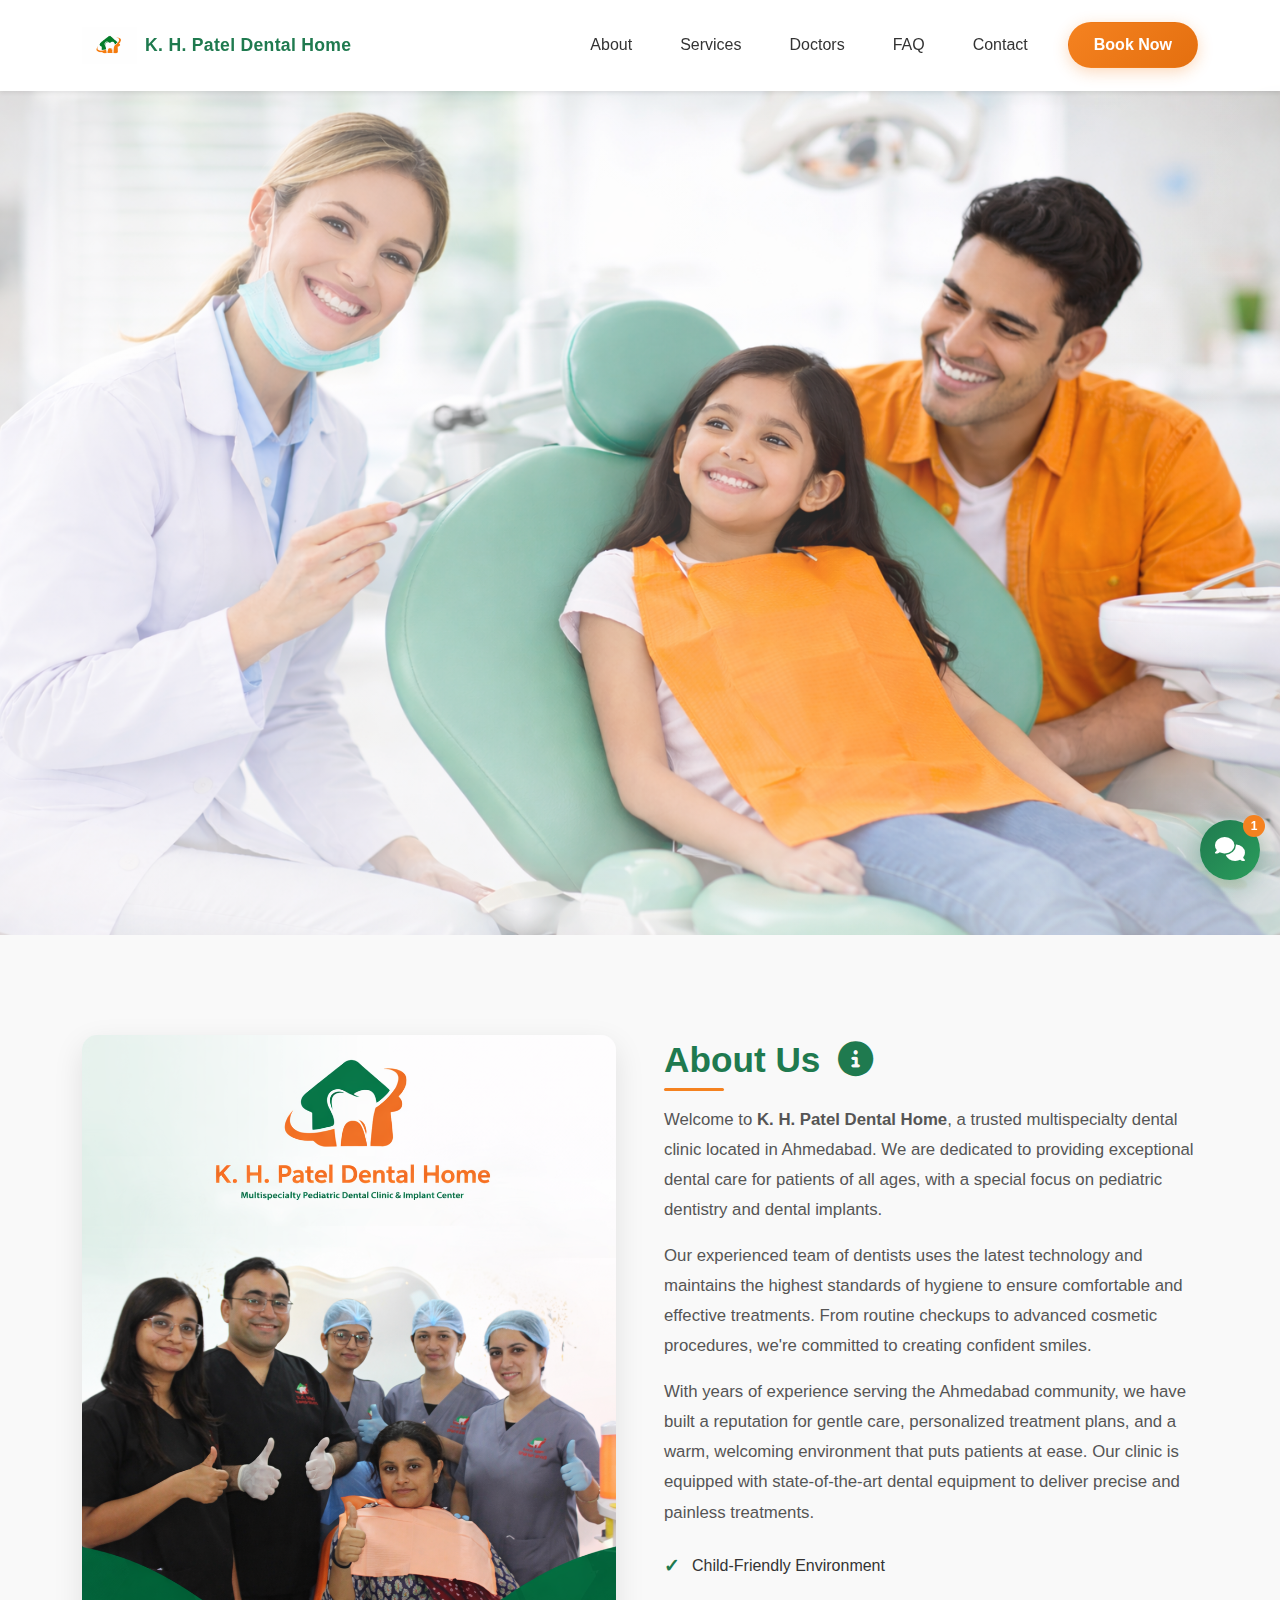
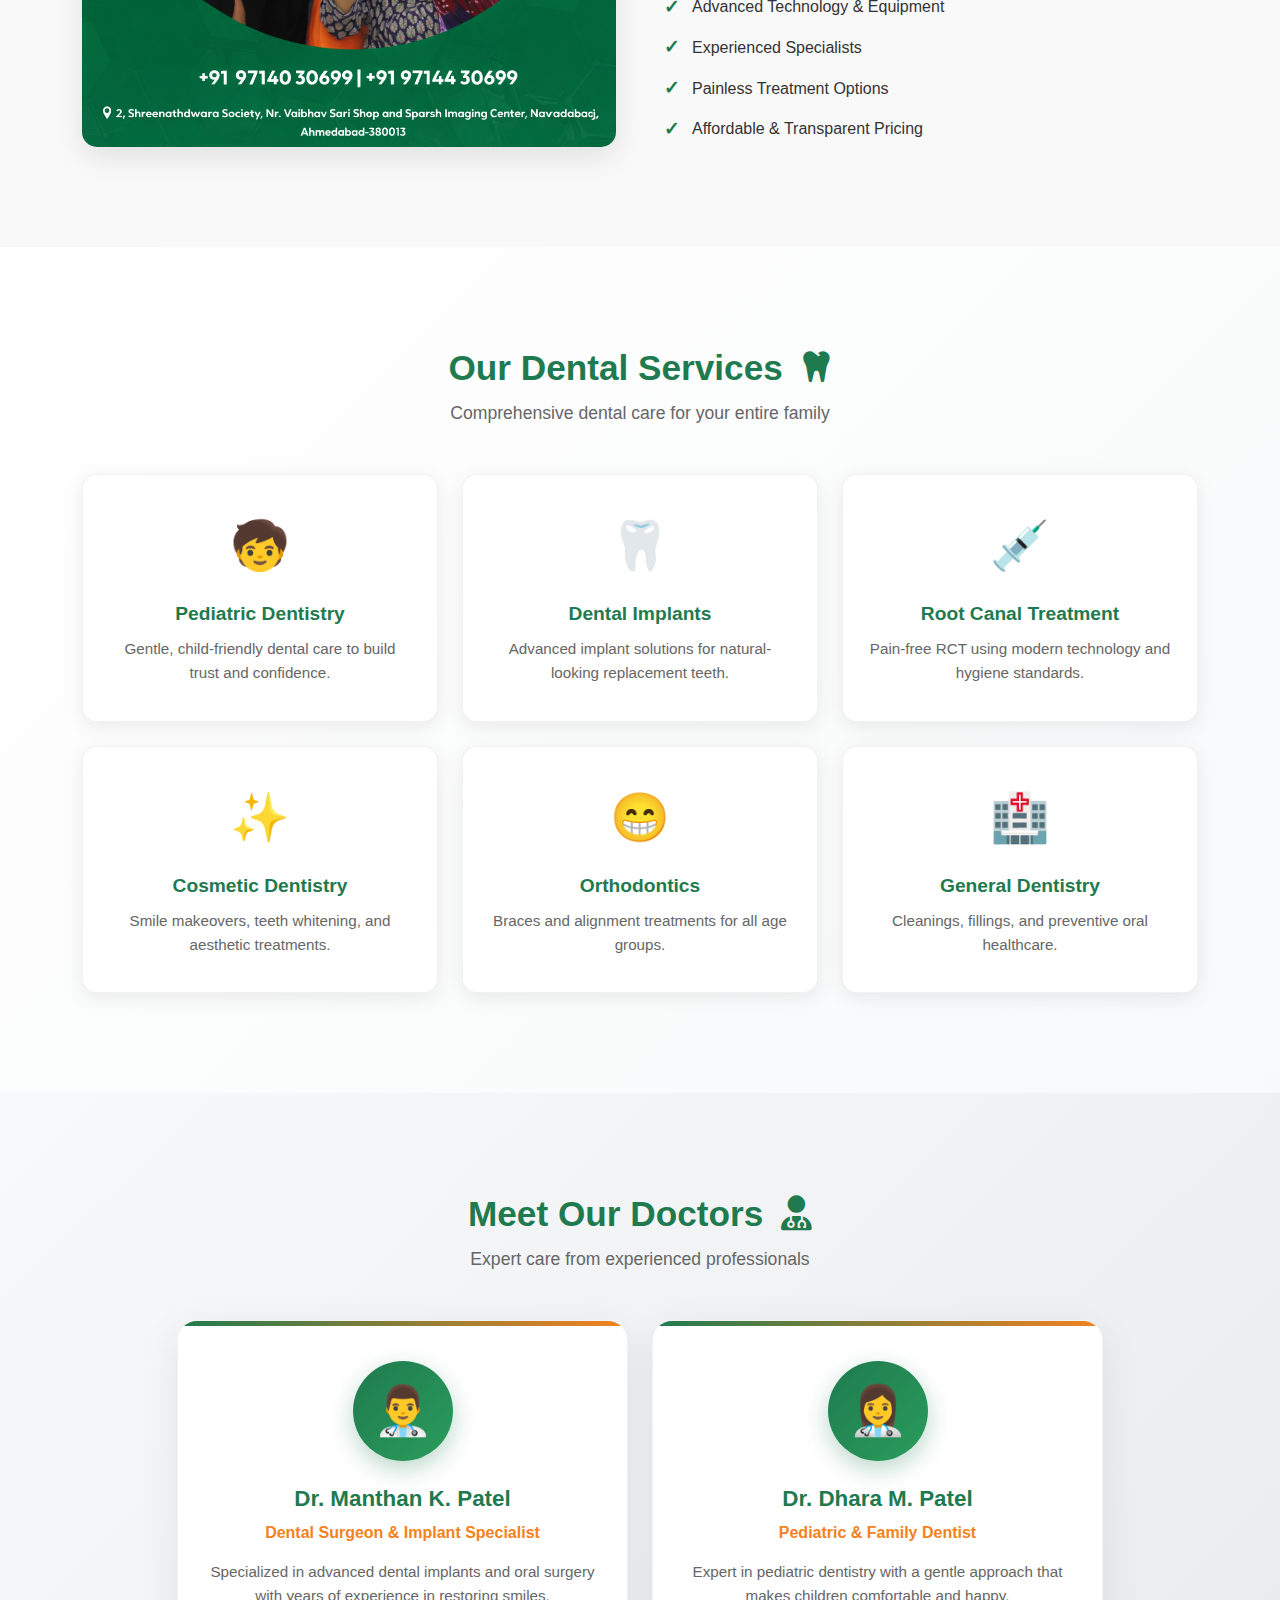
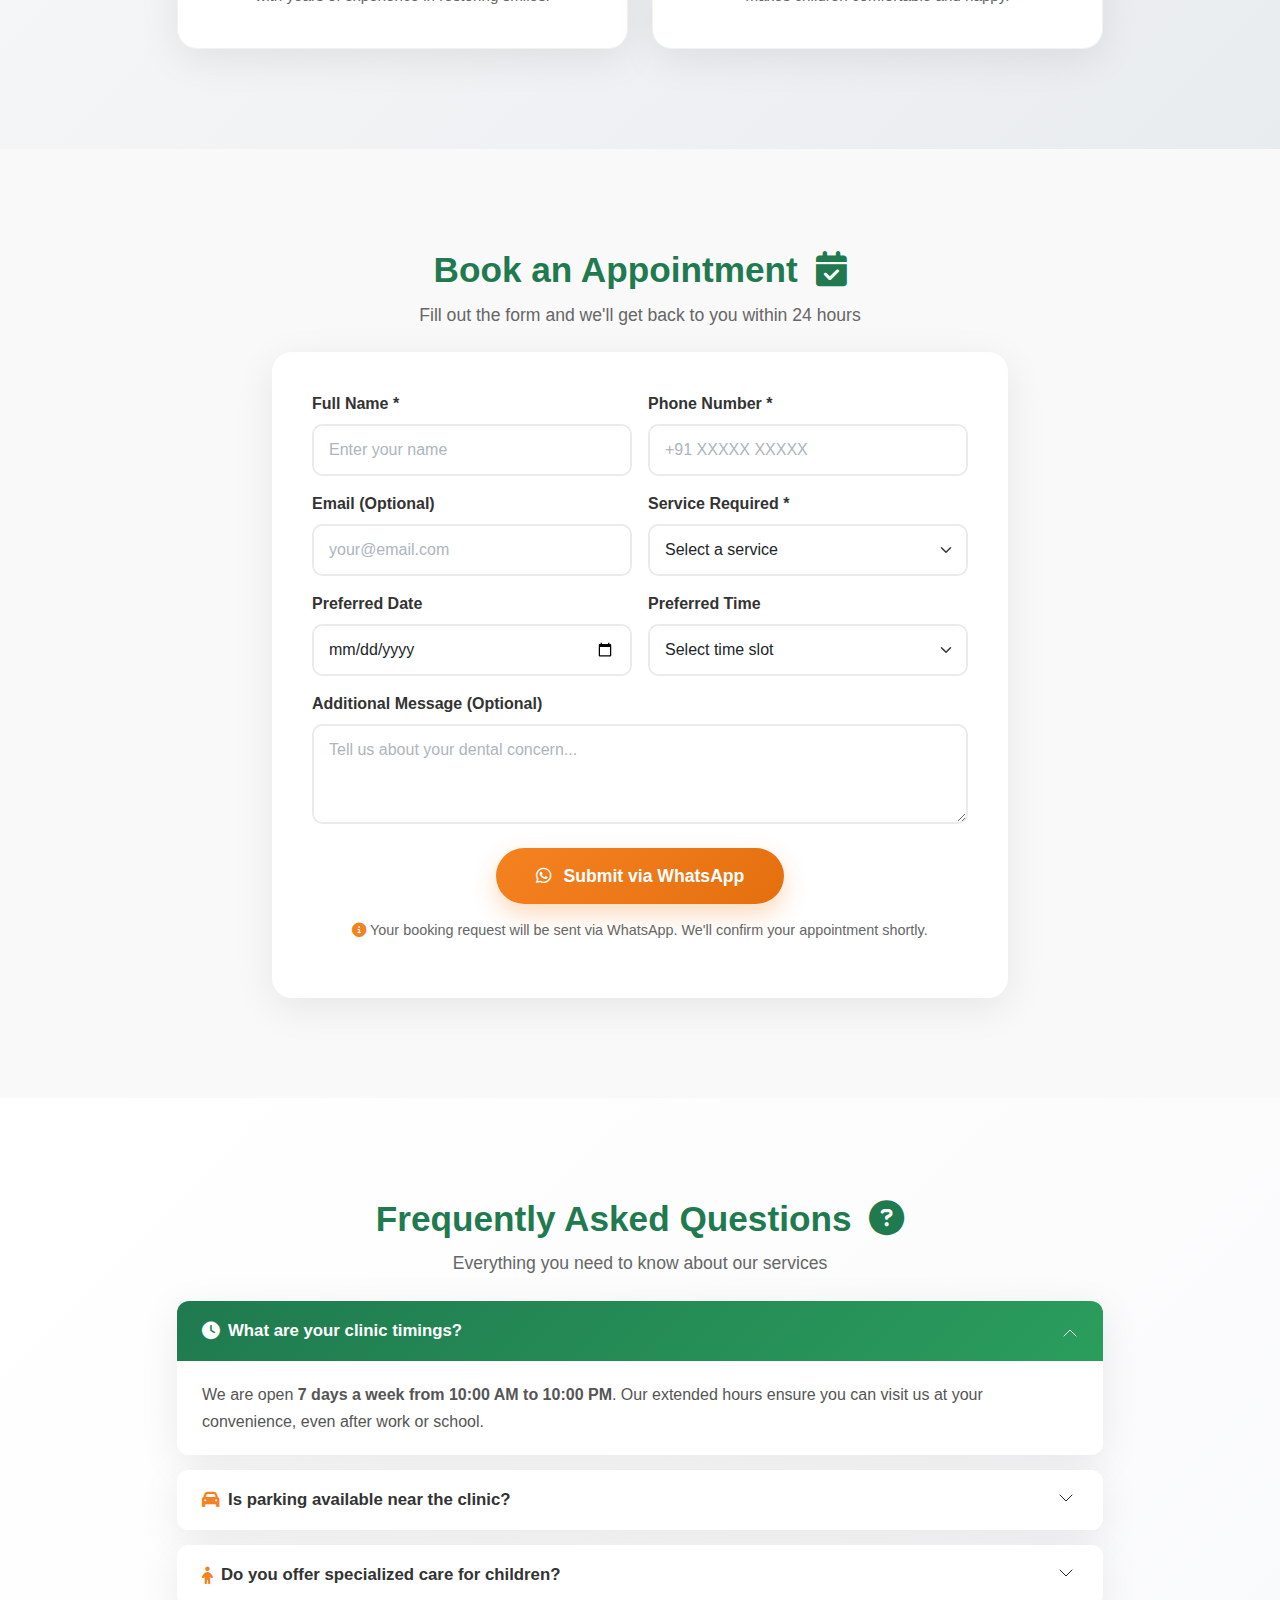
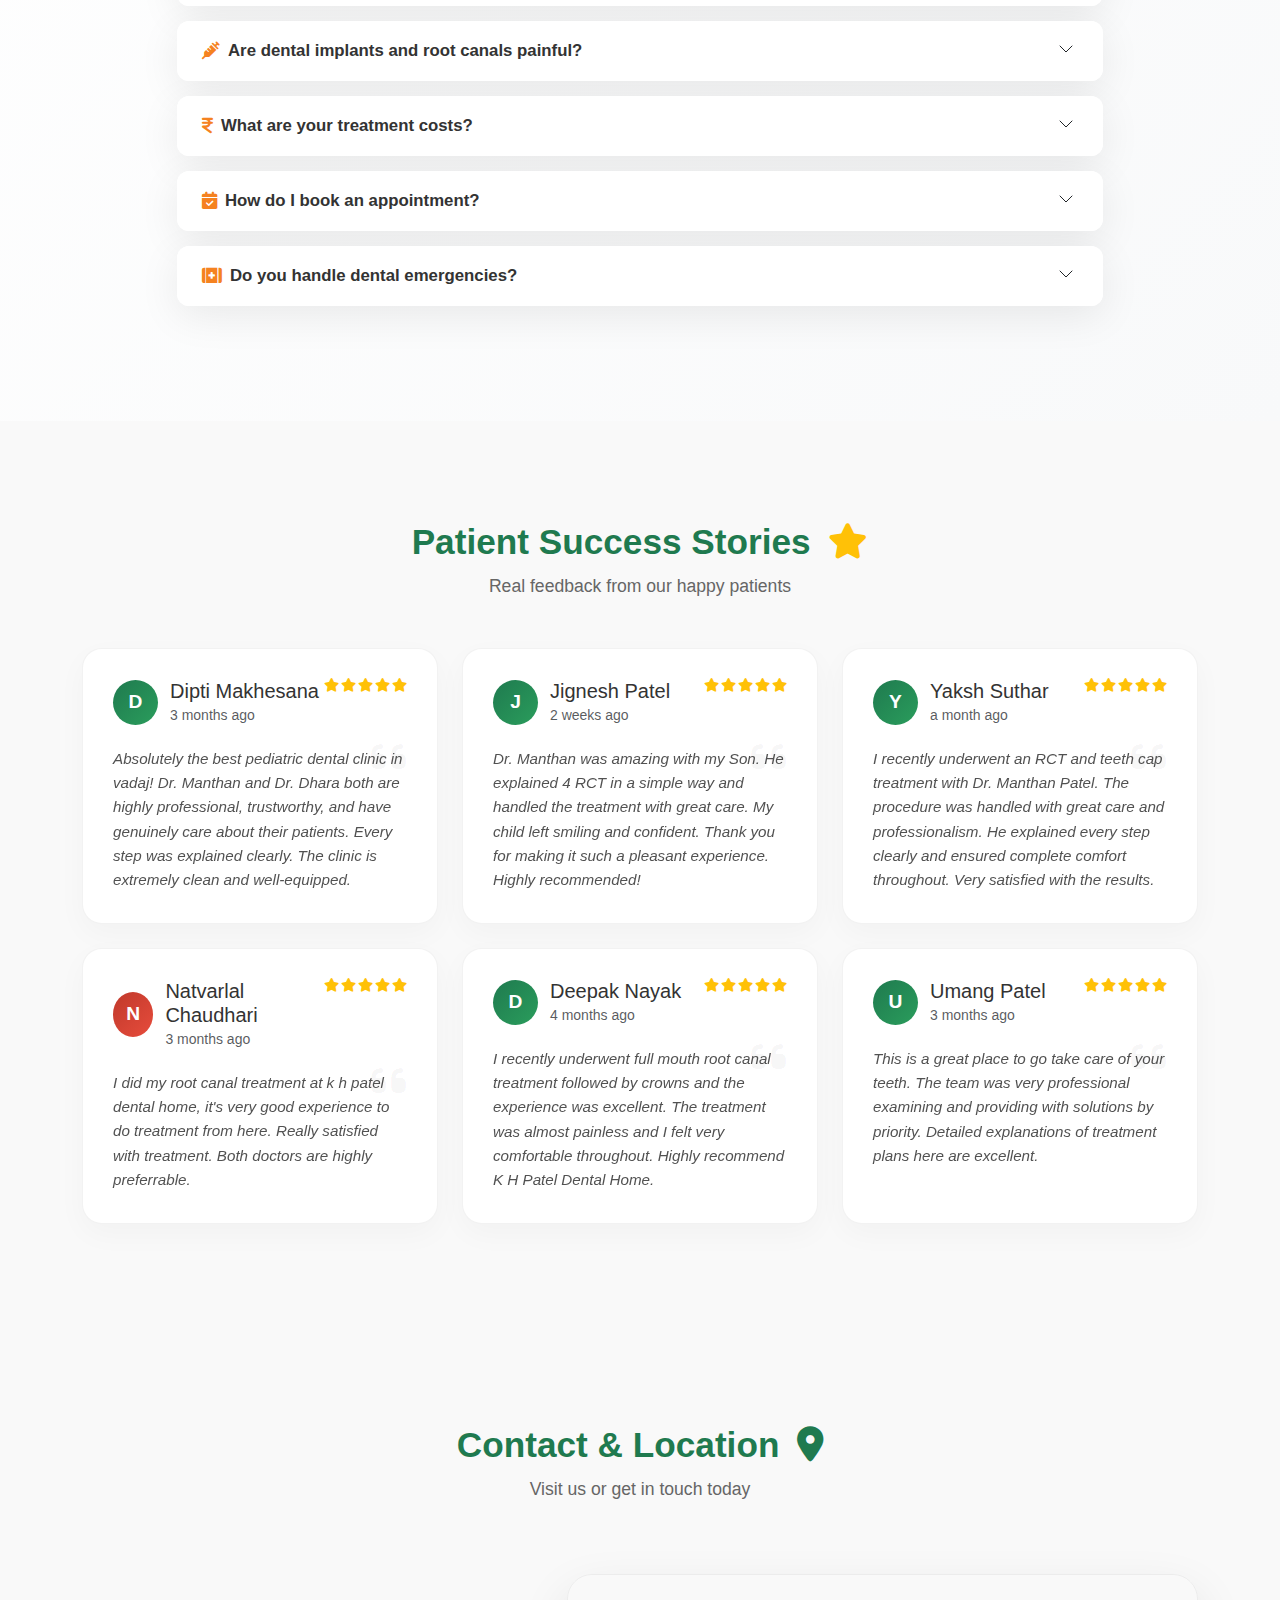
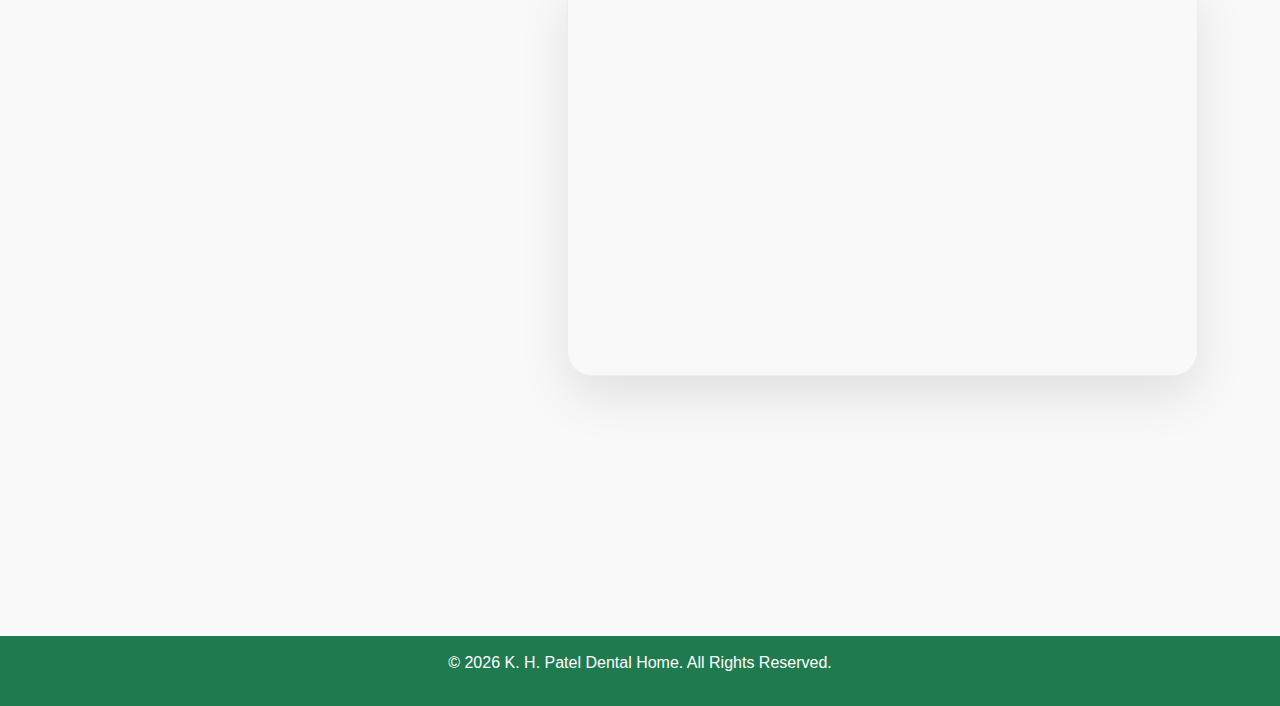
<file: KH Dental House/index.html>
<!DOCTYPE html>
<html lang="en">
<head>
  <meta charset="UTF-8">
  <title>K. H. Patel Dental Home | Multispecialty Dental Clinic</title>
  <meta name="viewport" content="width=device-width, initial-scale=1">

  <!-- Favicon -->
  <link rel="icon" type="image/png" href="images/logo.png">
  <link rel="apple-touch-icon" href="images/logo.png">

  <!-- Bootstrap CSS -->
  <link href="https://cdn.jsdelivr.net/npm/bootstrap@5.3.2/dist/css/bootstrap.min.css" rel="stylesheet">

  <!-- Font Awesome Icons -->
  <link rel="stylesheet" href="https://cdnjs.cloudflare.com/ajax/libs/font-awesome/6.5.1/css/all.min.css">

  <!-- Custom CSS -->
  <link rel="stylesheet" href="style.css">
</head>
<body>

<!-- Navbar -->
<nav class="navbar navbar-expand-lg navbar-light bg-white shadow-sm fixed-top">
  <div class="container">
    <a class="navbar-brand d-flex align-items-center" href="#">
      <img src="images/logo.png" alt="K H Patel Dental Home Logo" height="45" class="me-2">
      <span class="brand-text">K. H. Patel Dental Home</span>
    </a>
    <button class="navbar-toggler" type="button" data-bs-toggle="collapse" data-bs-target="#navMenu">
      <span class="navbar-toggler-icon"></span>
    </button>
    <div class="collapse navbar-collapse" id="navMenu">
      <ul class="navbar-nav ms-auto align-items-center">
        <li class="nav-item"><a class="nav-link" href="#about">About</a></li>
        <li class="nav-item"><a class="nav-link" href="#services">Services</a></li>
        <li class="nav-item"><a class="nav-link" href="#doctors">Doctors</a></li>
        <li class="nav-item"><a class="nav-link" href="#faq">FAQ</a></li>
        <li class="nav-item"><a class="nav-link" href="#contact">Contact</a></li>
        <li class="nav-item ms-lg-3">
          <a class="btn btn-book-now" href="#booking">Book Now</a>
        </li>
      </ul>
    </div>
  </div>
</nav>

<!-- Hero Section -->
<section class="hero-section">
  <div class="container">
    <div class="hero-content-wrapper">
      <div class="hero-glass-card animate-fade-in">
        <span class="experience-tag mb-3 animate-slide-up">
          <i class="fas fa-award me-2"></i> 10+ Years of Dental Excellence
        </span>
        <h1 class="mb-3 animate-slide-up" style="animation-delay: 0.1s;">Creating Confident Smiles</h1>
        <p class="lead mb-4 animate-slide-up" style="animation-delay: 0.2s;">
          Multispecialty Pediatric Dental Clinic & Implant Center in Ahmedabad
        </p>
        <div class="hero-buttons animate-slide-up" style="animation-delay: 0.3s;">
          <a href="#booking" class="btn btn-primary btn-lg me-3">
            <i class="fas fa-calendar-alt me-2"></i> Book Appointment
          </a>
          <a href="#services" class="btn btn-outline-light btn-lg">
            Explore Services
          </a>
        </div>
        
        <div class="trust-badges mt-5 animate-fade-in" style="animation-delay: 0.5s;">
          <div class="badge-item">
            <i class="fas fa-microscope"></i>
            <span>Modern Tech</span>
          </div>
          <div class="badge-item">
            <i class="fas fa-heartbeat"></i>
            <span>Expert Care</span>
          </div>
          <div class="badge-item">
            <i class="fas fa-shield-halved"></i>
            <span>Pain-Free</span>
          </div>
        </div>
      </div>
    </div>
  </div>
</section>

<!-- About Us Section -->
<section id="about" class="about-section section-padding">
  <div class="container">
    <div class="row align-items-center g-5">
      <div class="col-lg-6">
        <div class="about-image">
          <img src="images/about-us.png" alt="About K.H. Patel Dental Home" class="img-fluid">
        </div>
      </div>
      <div class="col-lg-6">
        <div class="about-content">
          <h2 class="section-title text-start mb-4">About Us <i class="fas fa-info-circle ms-2"></i></h2>
          <p class="about-text">
            Welcome to <strong>K. H. Patel Dental Home</strong>, a trusted multispecialty dental clinic located in Ahmedabad. 
            We are dedicated to providing exceptional dental care for patients of all ages, with a special focus on 
            pediatric dentistry and dental implants.
          </p>
          <p class="about-text">
            Our experienced team of dentists uses the latest technology and maintains the highest standards of 
            hygiene to ensure comfortable and effective treatments. From routine checkups to advanced cosmetic 
            procedures, we're committed to creating confident smiles.
          </p>
          <p class="about-text">
            With years of experience serving the Ahmedabad community, we have built a reputation for gentle care, 
            personalized treatment plans, and a warm, welcoming environment that puts patients at ease. Our 
            clinic is equipped with state-of-the-art dental equipment to deliver precise and painless treatments.
          </p>
          <div class="about-features mt-4">
            <div class="feature-item">
              <span class="feature-icon">✓</span>
              <span>Child-Friendly Environment</span>
            </div>
            <div class="feature-item">
              <span class="feature-icon">✓</span>
              <span>Advanced Technology & Equipment</span>
            </div>
            <div class="feature-item">
              <span class="feature-icon">✓</span>
              <span>Experienced Specialists</span>
            </div>
            <div class="feature-item">
              <span class="feature-icon">✓</span>
              <span>Painless Treatment Options</span>
            </div>
            <div class="feature-item">
              <span class="feature-icon">✓</span>
              <span>Affordable & Transparent Pricing</span>
            </div>
          </div>
        </div>
      </div>
    </div>
  </div>
</section>

<!-- Services -->
<section id="services" class="services-section section-padding">
  <div class="container">
    <h2 class="section-title">Our Dental Services <i class="fas fa-tooth ms-2"></i></h2>
    <p class="section-subtitle">Comprehensive dental care for your entire family</p>
    <div class="row g-4 mt-4">
      <div class="col-md-4">
        <div class="service-card">
          <div class="service-icon">🧒</div>
          <h5>Pediatric Dentistry</h5>
          <p>Gentle, child-friendly dental care to build trust and confidence.</p>
        </div>
      </div>
      <div class="col-md-4">
        <div class="service-card">
          <div class="service-icon">🦷</div>
          <h5>Dental Implants</h5>
          <p>Advanced implant solutions for natural-looking replacement teeth.</p>
        </div>
      </div>
      <div class="col-md-4">
        <div class="service-card">
          <div class="service-icon">💉</div>
          <h5>Root Canal Treatment</h5>
          <p>Pain-free RCT using modern technology and hygiene standards.</p>
        </div>
      </div>
      <div class="col-md-4">
        <div class="service-card">
          <div class="service-icon">✨</div>
          <h5>Cosmetic Dentistry</h5>
          <p>Smile makeovers, teeth whitening, and aesthetic treatments.</p>
        </div>
      </div>
      <div class="col-md-4">
        <div class="service-card">
          <div class="service-icon">😁</div>
          <h5>Orthodontics</h5>
          <p>Braces and alignment treatments for all age groups.</p>
        </div>
      </div>
      <div class="col-md-4">
        <div class="service-card">
          <div class="service-icon">🏥</div>
          <h5>General Dentistry</h5>
          <p>Cleanings, fillings, and preventive oral healthcare.</p>
        </div>
      </div>
    </div>
  </div>
</section>

<!-- Doctors -->
<section id="doctors" class="doctors-section section-padding">
  <div class="container">
    <h2 class="section-title">Meet Our Doctors <i class="fas fa-user-md ms-2"></i></h2>
    <p class="section-subtitle">Expert care from experienced professionals</p>
    <div class="row justify-content-center g-4 mt-4">
      <div class="col-lg-5 col-md-6">
        <div class="doctor-card">
          <div class="doctor-avatar">
            <span>👨‍⚕️</span>
          </div>
          <div class="doctor-info">
            <h4>Dr. Manthan K. Patel</h4>
            <p class="doctor-specialty">Dental Surgeon & Implant Specialist</p>
            <p class="doctor-description">Specialized in advanced dental implants and oral surgery with years of experience in restoring smiles.</p>
          </div>
        </div>
      </div>
      <div class="col-lg-5 col-md-6">
        <div class="doctor-card">
          <div class="doctor-avatar">
            <span>👩‍⚕️</span>
          </div>
          <div class="doctor-info">
            <h4>Dr. Dhara M. Patel</h4>
            <p class="doctor-specialty">Pediatric & Family Dentist</p>
            <p class="doctor-description">Expert in pediatric dentistry with a gentle approach that makes children comfortable and happy.</p>
          </div>
        </div>
      </div>
    </div>
  </div>
</section>

<!-- Booking Form Section -->
<section id="booking" class="booking-section section-padding">
  <div class="container">
    <h2 class="section-title">Book an Appointment <i class="fas fa-calendar-check ms-2"></i></h2>
    <p class="section-subtitle">Fill out the form and we'll get back to you within 24 hours</p>
    <div class="row justify-content-center mt-4">
      <div class="col-lg-8">
        <div class="booking-form-container">
          <form id="bookingForm" class="booking-form">
            <div class="row g-3">
              <div class="col-md-6">
                <label for="patientName" class="form-label">Full Name *</label>
                <input type="text" class="form-control" id="patientName" placeholder="Enter your name" required>
              </div>
              <div class="col-md-6">
                <label for="patientPhone" class="form-label">Phone Number *</label>
                <input type="tel" class="form-control" id="patientPhone" placeholder="+91 XXXXX XXXXX" required>
              </div>
              <div class="col-md-6">
                <label for="patientEmail" class="form-label">Email (Optional)</label>
                <input type="email" class="form-control" id="patientEmail" placeholder="your@email.com">
              </div>
              <div class="col-md-6">
                <label for="serviceType" class="form-label">Service Required *</label>
                <select class="form-select" id="serviceType" required>
                  <option value="" selected disabled>Select a service</option>
                  <option value="General Checkup">General Checkup</option>
                  <option value="Pediatric Dentistry">Pediatric Dentistry</option>
                  <option value="Dental Implants">Dental Implants</option>
                  <option value="Root Canal Treatment">Root Canal Treatment</option>
                  <option value="Cosmetic Dentistry">Cosmetic Dentistry</option>
                  <option value="Orthodontics/Braces">Orthodontics/Braces</option>
                  <option value="Teeth Cleaning">Teeth Cleaning</option>
                  <option value="Other">Other</option>
                </select>
              </div>
              <div class="col-md-6">
                <label for="preferredDate" class="form-label">Preferred Date</label>
                <input type="date" class="form-control" id="preferredDate">
              </div>
              <div class="col-md-6">
                <label for="preferredTime" class="form-label">Preferred Time</label>
                <select class="form-select" id="preferredTime">
                  <option value="" selected disabled>Select time slot</option>
                  <option value="10:00 AM - 12:00 PM">10:00 AM - 12:00 PM</option>
                  <option value="12:00 PM - 2:00 PM">12:00 PM - 2:00 PM</option>
                  <option value="2:00 PM - 4:00 PM">2:00 PM - 4:00 PM</option>
                  <option value="4:00 PM - 6:00 PM">4:00 PM - 6:00 PM</option>
                  <option value="6:00 PM - 8:00 PM">6:00 PM - 8:00 PM</option>
                  <option value="8:00 PM - 10:00 PM">8:00 PM - 10:00 PM</option>
                </select>
              </div>
              <div class="col-12">
                <label for="patientMessage" class="form-label">Additional Message (Optional)</label>
                <textarea class="form-control" id="patientMessage" rows="3" placeholder="Tell us about your dental concern..."></textarea>
              </div>
              <div class="col-12 text-center mt-4">
                <button type="submit" class="btn btn-primary btn-lg">
                  <i class="fab fa-whatsapp me-2"></i> Submit via WhatsApp
                </button>
                <p class="form-note mt-3">
                  <i class="fas fa-info-circle"></i> Your booking request will be sent via WhatsApp. We'll confirm your appointment shortly.
                </p>
              </div>
            </div>
          </form>
        </div>
      </div>
    </div>
  </div>
</section>

<!-- FAQ Section -->
<section id="faq" class="faq-section section-padding">
  <div class="container">
    <h2 class="section-title">Frequently Asked Questions <i class="fas fa-circle-question ms-2"></i></h2>
    <p class="section-subtitle">Everything you need to know about our services</p>
    <div class="row justify-content-center mt-4">
      <div class="col-lg-10">
        <div class="accordion" id="faqAccordion">
          
          <!-- FAQ 1 -->
          <div class="accordion-item">
            <h2 class="accordion-header">
              <button class="accordion-button" type="button" data-bs-toggle="collapse" data-bs-target="#faq1">
                <i class="fas fa-clock me-2"></i> What are your clinic timings?
              </button>
            </h2>
            <div id="faq1" class="accordion-collapse collapse show" data-bs-parent="#faqAccordion">
              <div class="accordion-body">
                We are open <strong>7 days a week from 10:00 AM to 10:00 PM</strong>. Our extended hours ensure you can visit us at your convenience, even after work or school.
              </div>
            </div>
          </div>

          <!-- FAQ 2 -->
          <div class="accordion-item">
            <h2 class="accordion-header">
              <button class="accordion-button collapsed" type="button" data-bs-toggle="collapse" data-bs-target="#faq2">
                <i class="fas fa-car me-2"></i> Is parking available near the clinic?
              </button>
            </h2>
            <div id="faq2" class="accordion-collapse collapse" data-bs-parent="#faqAccordion">
              <div class="accordion-body">
                Yes! There is convenient street parking available near our clinic in Shreenathdwara Society, Akhbarnagar. We are located beside Ronak Park Society, near Rambharose Hotel, making it easy to find and park.
              </div>
            </div>
          </div>

          <!-- FAQ 3 -->
          <div class="accordion-item">
            <h2 class="accordion-header">
              <button class="accordion-button collapsed" type="button" data-bs-toggle="collapse" data-bs-target="#faq3">
                <i class="fas fa-child me-2"></i> Do you offer specialized care for children?
              </button>
            </h2>
            <div id="faq3" class="accordion-collapse collapse" data-bs-parent="#faqAccordion">
              <div class="accordion-body">
                Absolutely! Dr. Dhara M. Patel specializes in <strong>pediatric dentistry</strong>. We have a child-friendly environment designed to make kids feel comfortable. Our gentle approach helps children build positive associations with dental visits.
              </div>
            </div>
          </div>

          <!-- FAQ 4 -->
          <div class="accordion-item">
            <h2 class="accordion-header">
              <button class="accordion-button collapsed" type="button" data-bs-toggle="collapse" data-bs-target="#faq4">
                <i class="fas fa-syringe me-2"></i> Are dental implants and root canals painful?
              </button>
            </h2>
            <div id="faq4" class="accordion-collapse collapse" data-bs-parent="#faqAccordion">
              <div class="accordion-body">
                We use <strong>modern anesthesia and pain-free techniques</strong> to ensure all procedures, including implants and root canals, are comfortable. Most patients report minimal to no discomfort during and after treatment. Dr. Manthan K. Patel is an expert in painless dental procedures.
              </div>
            </div>
          </div>

          <!-- FAQ 5 -->
          <div class="accordion-item">
            <h2 class="accordion-header">
              <button class="accordion-button collapsed" type="button" data-bs-toggle="collapse" data-bs-target="#faq5">
                <i class="fas fa-indian-rupee-sign me-2"></i> What are your treatment costs?
              </button>
            </h2>
            <div id="faq5" class="accordion-collapse collapse" data-bs-parent="#faqAccordion">
              <div class="accordion-body">
                We offer <strong>affordable and transparent pricing</strong>. Treatment costs vary based on the procedure and complexity. We provide detailed cost estimates before starting any treatment. Contact us on WhatsApp or call for specific pricing information.
              </div>
            </div>
          </div>

          <!-- FAQ 6 -->
          <div class="accordion-item">
            <h2 class="accordion-header">
              <button class="accordion-button collapsed" type="button" data-bs-toggle="collapse" data-bs-target="#faq6">
                <i class="fas fa-calendar-check me-2"></i> How do I book an appointment?
              </button>
            </h2>
            <div id="faq6" class="accordion-collapse collapse" data-bs-parent="#faqAccordion">
              <div class="accordion-body">
                You can book an appointment in multiple ways:
                <ul class="mt-2 mb-0">
                  <li><strong>Call:</strong> +91 97140 30699</li>
                  <li><strong>WhatsApp:</strong> Send us a message anytime</li>
                  <li><strong>Walk-in:</strong> Visit us during clinic hours</li>
                </ul>
              </div>
            </div>
          </div>

          <!-- FAQ 7 -->
          <div class="accordion-item">
            <h2 class="accordion-header">
              <button class="accordion-button collapsed" type="button" data-bs-toggle="collapse" data-bs-target="#faq7">
                <i class="fas fa-kit-medical me-2"></i> Do you handle dental emergencies?
              </button>
            </h2>
            <div id="faq7" class="accordion-collapse collapse" data-bs-parent="#faqAccordion">
              <div class="accordion-body">
                Yes, we accommodate <strong>dental emergencies</strong> during our clinic hours (10 AM - 10 PM). For after-hours emergencies, please send us a WhatsApp message and we will respond as soon as possible. We prioritize urgent cases like severe toothaches, broken teeth, or dental trauma.
              </div>
            </div>
          </div>

        </div>
      </div>
    </div>
  </div>
</section>

<!-- Patient Reviews -->
<section id="reviews" class="reviews-section section-padding bg-light">
  <div class="container">
    <div class="text-center mb-5">
      <h2 class="section-title">Patient Success Stories <i class="fas fa-star ms-2 text-warning"></i></h2>
      <p class="section-subtitle">Real feedback from our happy patients</p>
    </div>
    
    <div class="row g-4">
      <!-- Review 1 -->
      <div class="col-lg-4 col-md-6">
        <div class="review-card h-100">
          <div class="review-header">
            <div class="patient-info">
              <div class="patient-avatar">D</div>
              <div>
                <h5 class="mb-0">Dipti Makhesana</h5>
                <span class="text-muted small">3 months ago</span>
              </div>
            </div>
            <div class="star-rating">
              <i class="fas fa-star"></i><i class="fas fa-star"></i><i class="fas fa-star"></i><i class="fas fa-star"></i><i class="fas fa-star"></i>
            </div>
          </div>
          <div class="review-body">
            <i class="fas fa-quote-left quote-icon"></i>
            <p>Absolutely the best pediatric dental clinic in vadaj! Dr. Manthan and Dr. Dhara both are highly professional, trustworthy, and have genuinely care about their patients. Every step was explained clearly. The clinic is extremely clean and well-equipped.</p>
          </div>
        </div>
      </div>

      <!-- Review 2 -->
      <div class="col-lg-4 col-md-6">
        <div class="review-card h-100">
          <div class="review-header">
            <div class="patient-info">
              <div class="patient-avatar">J</div>
              <div>
                <h5 class="mb-0">Jignesh Patel</h5>
                <span class="text-muted small">2 weeks ago</span>
              </div>
            </div>
            <div class="star-rating">
              <i class="fas fa-star"></i><i class="fas fa-star"></i><i class="fas fa-star"></i><i class="fas fa-star"></i><i class="fas fa-star"></i>
            </div>
          </div>
          <div class="review-body">
            <i class="fas fa-quote-left quote-icon"></i>
            <p>Dr. Manthan was amazing with my Son. He explained 4 RCT in a simple way and handled the treatment with great care. My child left smiling and confident. Thank you for making it such a pleasant experience. Highly recommended!</p>
          </div>
        </div>
      </div>

      <!-- Review 3 -->
      <div class="col-lg-4 col-md-6">
        <div class="review-card h-100">
          <div class="review-header">
            <div class="patient-info">
              <div class="patient-avatar">Y</div>
              <div>
                <h5 class="mb-0">Yaksh Suthar</h5>
                <span class="text-muted small">a month ago</span>
              </div>
            </div>
            <div class="star-rating">
              <i class="fas fa-star"></i><i class="fas fa-star"></i><i class="fas fa-star"></i><i class="fas fa-star"></i><i class="fas fa-star"></i>
            </div>
          </div>
          <div class="review-body">
            <i class="fas fa-quote-left quote-icon"></i>
            <p>I recently underwent an RCT and teeth cap treatment with Dr. Manthan Patel. The procedure was handled with great care and professionalism. He explained every step clearly and ensured complete comfort throughout. Very satisfied with the results.</p>
          </div>
        </div>
      </div>

      <!-- Review 4 -->
      <div class="col-lg-4 col-md-6">
        <div class="review-card h-100">
          <div class="review-header">
            <div class="patient-info">
              <div class="patient-avatar" style="background: linear-gradient(135deg, #c0392b, #e74c3c);">N</div>
              <div>
                <h5 class="mb-0">Natvarlal Chaudhari</h5>
                <span class="text-muted small">3 months ago</span>
              </div>
            </div>
            <div class="star-rating">
              <i class="fas fa-star"></i><i class="fas fa-star"></i><i class="fas fa-star"></i><i class="fas fa-star"></i><i class="fas fa-star"></i>
            </div>
          </div>
          <div class="review-body">
            <i class="fas fa-quote-left quote-icon"></i>
            <p>I did my root canal treatment at k h patel dental home, it's very good experience to do treatment from here. Really satisfied with treatment. Both doctors are highly preferrable.</p>
          </div>
        </div>
      </div>

      <!-- Review 5 -->
      <div class="col-lg-4 col-md-6">
        <div class="review-card h-100">
          <div class="review-header">
            <div class="patient-info">
              <div class="patient-avatar">D</div>
              <div>
                <h5 class="mb-0">Deepak Nayak</h5>
                <span class="text-muted small">4 months ago</span>
              </div>
            </div>
            <div class="star-rating">
              <i class="fas fa-star"></i><i class="fas fa-star"></i><i class="fas fa-star"></i><i class="fas fa-star"></i><i class="fas fa-star"></i>
            </div>
          </div>
          <div class="review-body">
            <i class="fas fa-quote-left quote-icon"></i>
            <p>I recently underwent full mouth root canal treatment followed by crowns and the experience was excellent. The treatment was almost painless and I felt very comfortable throughout. Highly recommend K H Patel Dental Home.</p>
          </div>
        </div>
      </div>

      <!-- Review 6 -->
      <div class="col-lg-4 col-md-12">
        <div class="review-card h-100">
          <div class="review-header">
            <div class="patient-info">
              <div class="patient-avatar">U</div>
              <div>
                <h5 class="mb-0">Umang Patel</h5>
                <span class="text-muted small">3 months ago</span>
              </div>
            </div>
            <div class="star-rating">
              <i class="fas fa-star"></i><i class="fas fa-star"></i><i class="fas fa-star"></i><i class="fas fa-star"></i><i class="fas fa-star"></i>
            </div>
          </div>
          <div class="review-body">
            <i class="fas fa-quote-left quote-icon"></i>
            <p>This is a great place to go take care of your teeth. The team was very professional examining and providing with solutions by priority. Detailed explanations of treatment plans here are excellent.</p>
          </div>
        </div>
      </div>

    </div>
  </div>
</section>

<!-- Contact -->
<section id="contact" class="contact-section section-padding">
  <div class="container">
    <h2 class="section-title">Contact & Location <i class="fas fa-location-dot ms-2"></i></h2>
    <p class="section-subtitle">Visit us or get in touch today</p>
    <div class="row g-5 mt-4">
      <div class="col-lg-5">
        <div class="contact-card-aesthetic h-100 d-flex flex-column justify-content-between animate-fade-in">
          <div>
            <div class="contact-item-new mb-4">
              <div class="contact-icon-wrapper">
                <i class="fas fa-map-location-dot"></i>
              </div>
              <div class="contact-text">
                <h5>Our Location</h5>
                <p>2, Shreenathdwara Society, Akhbarnagar, Nava Vadaj, Ahmedabad – 380013<br>
                <span class="text-muted small">Beside Ronak Park Society, Near Rambharose Hotel</span></p>
              </div>
            </div>
            <div class="contact-item-new mb-4">
              <div class="contact-icon-wrapper">
                <i class="fas fa-clock"></i>
              </div>
              <div class="contact-text">
                <h5>Working Hours</h5>
                <p>10:00 AM – 10:00 PM<br>
                <span class="badge bg-success-soft text-success">Open All 7 Days</span></p>
              </div>
            </div>
            <div class="contact-item-new mb-4">
              <div class="contact-icon-wrapper">
                <i class="fas fa-phone-volume"></i>
              </div>
              <div class="contact-text">
                <h5>Get In Touch</h5>
                <p><a href="tel:+919714030699" class="phone-link">+91 97140 30699</a></p>
              </div>
            </div>
          </div>
          
          <div class="contact-actions mt-4">
            <div class="d-flex flex-wrap align-items-center gap-3">
              <a href="tel:+919714030699" class="btn btn-call-aesthetic">
                <i class="fas fa-phone"></i> Call Now
              </a>
              <a href="https://wa.me/919714030699?text=Hello!%20I%20would%20like%20to%20book%20an%20appointment!" target="_blank" class="btn btn-whatsapp-aesthetic">
                <i class="fab fa-whatsapp"></i> WhatsApp
              </a>
              <div class="social-links-inline d-flex gap-2 ms-lg-2">
                <a href="https://www.facebook.com/profile.php?id=61551776161032" target="_blank" class="social-circle fb" title="Facebook"><i class="fab fa-facebook-f"></i></a>
                <a href="https://www.instagram.com/kh_patel_dental_home/" target="_blank" class="social-circle ig" title="Instagram"><i class="fab fa-instagram"></i></a>
              </div>
            </div>
          </div>
        </div>
      </div>
      <div class="col-lg-7">
        <div class="map-container">
          <iframe 
            src="https://www.google.com/maps/embed?pb=!1m18!1m12!1m3!1d3321.931751239655!2d72.56137217477153!3d23.065810714714214!2m3!1f0!2f0!3f0!3m2!1i1024!2i768!4f13.1!3m3!1m2!1s0x395e837ec1f73bb5%3A0x2a6aa1bc77903f42!2sK%20H%20Patel%20Dental%20Home!5e1!3m2!1sen!2sin!4v1767613573810!5m2!1sen!2sin" 
            width="100%" 
            height="400" 
            style="border:0; border-radius: 15px;" 
            allowfullscreen="" 
            loading="lazy" 
            referrerpolicy="no-referrer-when-downgrade">
          </iframe>
        </div>
      </div>
    </div>
  </div>
</section>

<!-- Footer -->
<footer class="footer">
  <div class="container text-center">
    <p>© 2026 K. H. Patel Dental Home. All Rights Reserved.</p>
  </div>
</footer>

<!-- AI Chatbot Widget -->
<div id="chatbot-container">
  <!-- Chat Toggle Button -->
  <button id="chatbot-toggle" class="chatbot-toggle" aria-label="Open chat">
    <i class="fas fa-comments"></i>
    <span class="chat-notification">1</span>
  </button>

  <!-- Chat Window -->
  <div id="chatbot-window" class="chatbot-window">
    <div class="chatbot-header">
      <div class="chatbot-header-info">
        <div class="chatbot-avatar">🦷</div>
        <div>
          <h5>Dental Assistant</h5>
          <span class="chatbot-status">Online</span>
        </div>
      </div>
      <button id="chatbot-close" class="chatbot-close" aria-label="Close chat">
        <i class="fas fa-times"></i>
      </button>
    </div>
    <div id="chatbot-messages" class="chatbot-messages">
      <div class="chat-message bot-message">
        <div class="message-content">
          <p>👋 Hello! I'm the K.H. Patel Dental Home virtual assistant. How can I help you today?</p>
          <p class="quick-questions">You can ask about:</p>
          <ul>
            <li>🕐 Clinic timings</li>
            <li>🦷 Our services</li>
            <li>👨‍⚕️ Our doctors</li>
            <li>📍 Location & directions</li>
            <li>📅 Booking appointments</li>
          </ul>
        </div>
      </div>
    </div>
    <div class="chatbot-input-container">
      <button id="chatbot-clear" class="chatbot-clear" title="Clear Chat">
        <i class="fas fa-trash-alt"></i>
      </button>
      <input type="text" id="chatbot-input" placeholder="Type your message..." autocomplete="off">
      <button id="chatbot-send" aria-label="Send message">
        <i class="fas fa-paper-plane"></i>
      </button>
    </div>
  </div>
</div>

<!-- Emergency Contact Modal -->
<div class="modal fade" id="emergencyModal" tabindex="-1" aria-labelledby="emergencyModalLabel" aria-hidden="true">
  <div class="modal-dialog modal-dialog-centered">
    <div class="modal-content border-0 overflow-hidden">
      <div class="emergency-modal-header text-center py-4 position-relative">
        <button type="button" class="btn-close btn-close-white position-absolute top-0 end-0 m-3" data-bs-dismiss="modal" aria-label="Close"></button>
        <div class="emergency-icon mb-2">🚨</div>
        <h3 class="modal-title h4 fw-bold text-white" id="emergencyModalLabel">Emergency Dental Care</h3>
      </div>
      <div class="modal-body text-center p-4">
        <p class="mb-4">Facing a dental emergency? We're here to help you immediate care and pain relief.</p>
        
        <div class="emergency-info-box mb-4">
          <h5><i class="fas fa-clock text-danger me-2"></i> Clinic Hours</h5>
          <p class="mb-0">10:00 AM – 10:00 PM (All Days)</p>
        </div>

        <div class="d-grid gap-3">
          <a href="tel:+919714030699" class="btn btn-emergency-call btn-lg">
            <i class="fas fa-phone-alt me-2"></i> Call Now: +91 97140 30699
          </a>
          <a href="https://wa.me/919714030699?text=EMERGENCY:%20I%20have%20a%20dental%20emergency%20and%20need%20immediate%20assistance." target="_blank" class="btn btn-emergency-whatsapp btn-lg">
            <i class="fab fa-whatsapp me-2"></i> WhatsApp Emergency
          </a>
          <a href="https://maps.app.goo.gl/GLZQRTufSS5jvL4A7" target="_blank" class="btn btn-outline-danger">
            <i class="fas fa-location-arrow me-2"></i> Get Directions to Clinic
          </a>
        </div>
      </div>
      <div class="modal-footer border-0 justify-content-center pb-4">
        <button type="button" class="btn btn-link text-muted text-decoration-none" data-bs-dismiss="modal">Close</button>
      </div>
    </div>
  </div>
</div>

<!-- Bootstrap JS -->
<script src="https://cdn.jsdelivr.net/npm/bootstrap@5.3.2/dist/js/bootstrap.bundle.min.js"></script>

<!-- Custom JS -->
<script src="script.js"></script>
</body>
</html>
</file>
<file: KH Dental House/style.css>
html {
    scroll-behavior: smooth;
}

:root {
    --primary-color: #f58220;
    /* Orange */
    --secondary-color: #1f7a4f;
    /* Green */
    --light-bg: #f9f9f9;
    --white: #ffffff;
    --text-dark: #333333;
    --text-muted: #666666;
    --transition: all 0.3s ease;
    --shadow-soft: 0 10px 40px rgba(0, 0, 0, 0.08);
}

body {
    font-family: "Segoe UI", sans-serif;
    padding-top: 80px;
    color: var(--text-dark);
}

* {
    outline: none !important;
}

/* Navbar Styling */
.navbar {
    backdrop-filter: blur(10px);
    background-color: rgba(255, 255, 255, 0.98) !important;
    box-shadow: 0 2px 20px rgba(0, 0, 0, 0.08);
    transition: var(--transition);
    padding: 0.8rem 0;
}

.navbar-brand {
    font-size: 1.1rem;
    transition: var(--transition);
}

.navbar-brand img {
    height: 55px;
    width: auto;
    object-fit: contain;
    max-width: 55px;
}

.navbar-brand:hover {
    opacity: 0.9;
}

.brand-text {
    font-weight: 700;
    color: var(--secondary-color);
    letter-spacing: 0.3px;
}

.nav-link {
    font-weight: 500;
    color: var(--text-dark) !important;
    margin: 0 0.5rem;
    padding: 0.5rem 1rem !important;
    border-radius: 8px;
    transition: var(--transition);
    position: relative;
}

.nav-link:hover {
    color: var(--primary-color) !important;
    background-color: rgba(245, 130, 32, 0.1);
}

.nav-link::after {
    content: '';
    position: absolute;
    bottom: 0;
    left: 50%;
    width: 0;
    height: 2px;
    background: var(--primary-color);
    transition: all 0.3s ease;
    transform: translateX(-50%);
}

.nav-link:hover::after {
    width: 70%;
}

.navbar-toggler {
    border: none;
    padding: 0.5rem;
}

.navbar-toggler:focus {
    box-shadow: 0 0 0 0.2rem rgba(245, 130, 32, 0.25);
}

/* Book Now Button in Navbar */
.btn-book-now {
    background: linear-gradient(135deg, var(--primary-color), #e46f0f);
    color: white !important;
    padding: 10px 25px;
    border-radius: 50px;
    font-weight: 600;
    text-decoration: none;
    transition: all 0.3s ease;
    box-shadow: 0 4px 15px rgba(245, 130, 32, 0.3);
}

.btn-book-now:hover {
    background: linear-gradient(135deg, #e46f0f, var(--primary-color));
    box-shadow: 0 6px 20px rgba(245, 130, 32, 0.4);
    color: white !important;
}

.hero-section {
    height: 95vh;
    background-image: url("images/hero.png");
    background-position: center top;
    background-size: cover;
    background-repeat: no-repeat;
    display: flex;
    align-items: center;
    position: relative;
    overflow: hidden;
}

/* Subdued side-fade overlay to show more image */
.hero-section::before {
    content: '';
    position: absolute;
    top: 0;
    left: 0;
    width: 100%;
    height: 100%;
    background: linear-gradient(to right, rgba(255, 255, 255, 0.4) 0%, rgba(255, 255, 255, 0) 100%);
    z-index: 1;
}

.hero-content-wrapper {
    position: relative;
    z-index: 2;
    width: 100%;
}

.hero-glass-card {
    background: rgba(255, 255, 255, 0.4);
    backdrop-filter: blur(10px);
    -webkit-backdrop-filter: blur(10px);
    border: 1px solid rgba(255, 255, 255, 0.3);
    border-radius: 30px;
    padding: 50px;
    max-width: 680px;
    box-shadow: 0 15px 35px rgba(0, 0, 0, 0.05);
}

.experience-tag {
    display: inline-block;
    background: rgba(245, 130, 32, 0.1);
    color: var(--primary-color);
    padding: 8px 18px;
    border-radius: 50px;
    font-size: 0.9rem;
    font-weight: 700;
    text-transform: uppercase;
    letter-spacing: 1px;
}

.hero-section h1 {
    color: var(--secondary-color);
    font-weight: 800;
    font-size: 3.8rem;
    line-height: 1.1;
    margin-bottom: 20px;
}

.hero-section .lead {
    font-size: 1.3rem;
    color: #444;
    font-weight: 400;
    line-height: 1.6;
    margin-bottom: 35px;
}

.trust-badges {
    display: flex;
    gap: 30px;
    border-top: 1px solid rgba(0, 0, 0, 0.05);
    padding-top: 30px;
}

.badge-item {
    display: flex;
    flex-direction: column;
    align-items: flex-start;
    gap: 8px;
}

.badge-item i {
    font-size: 1.5rem;
    color: var(--secondary-color);
}

.badge-item span {
    font-size: 0.85rem;
    font-weight: 600;
    color: #666;
    text-transform: uppercase;
    letter-spacing: 0.5px;
}

/* Animations */
.animate-fade-in {
    opacity: 0;
    animation: fadeIn 1s forwards;
}

.animate-slide-up {
    opacity: 0;
    transform: translateY(30px);
    animation: slideUp 0.8s forwards;
}

@keyframes fadeIn {
    to {
        opacity: 1;
    }
}

@keyframes slideUp {
    to {
        opacity: 1;
        transform: translateY(0);
    }
}

.btn-primary {
    background: linear-gradient(135deg, var(--primary-color), #e46f0f);
    border: none;
    padding: 1rem 2.5rem;
    font-weight: 700;
    border-radius: 50px;
    box-shadow: 0 10px 25px rgba(245, 130, 32, 0.3);
    transition: all 0.4s cubic-bezier(0.175, 0.885, 0.32, 1.275);
}

.btn-primary:hover {
    transform: translateY(-5px) scale(1.02);
    box-shadow: 0 15px 35px rgba(245, 130, 32, 0.4);
    background: linear-gradient(135deg, #e46f0f, var(--primary-color));
}

.btn-outline-light {
    border: 2px solid var(--secondary-color);
    color: var(--secondary-color);
    padding: 1rem 2rem;
    font-weight: 700;
    border-radius: 50px;
    background: transparent;
    transition: all 0.3s ease;
}

.btn-outline-light:hover {
    background: var(--secondary-color);
    color: white;
    transform: translateY(-5px);
}

/* About Us Section */
.about-section {
    background-color: var(--light-bg);
}

.about-image img {
    border-radius: 15px;
    box-shadow: 0 10px 30px rgba(0, 0, 0, 0.1);
}

.about-content .section-title {
    text-align: left;
    font-size: 2.2rem;
    position: relative;
}

.about-content .section-title::after {
    content: '';
    position: absolute;
    bottom: -10px;
    left: 0;
    width: 60px;
    height: 3px;
    background: var(--primary-color);
    border-radius: 2px;
}

.about-text {
    color: #555;
    font-size: 1.05rem;
    line-height: 1.8;
    margin-bottom: 15px;
}

.about-features {
    display: flex;
    flex-direction: column;
    gap: 12px;
}

.feature-item {
    display: flex;
    align-items: center;
    gap: 12px;
    font-weight: 500;
    color: #333;
}

.feature-icon {
    color: var(--secondary-color);
    font-weight: 700;
    font-size: 1.2rem;
}

.section-padding {
    padding: 100px 0;
}

.section-title {
    text-align: center;
    font-weight: 700;
    color: var(--secondary-color);
    font-size: 2.2rem;
    margin-bottom: 10px;
}

.section-subtitle {
    text-align: center;
    color: var(--text-muted);
    font-size: 1.1rem;
    margin-bottom: 20px;
}

/* Services Section */
.services-section {
    background: linear-gradient(135deg, #ffffff 0%, #f8f9fa 100%);
}

.service-card {
    background: var(--white);
    padding: 35px 25px;
    border-radius: 15px;
    box-shadow: 0 5px 20px rgba(0, 0, 0, 0.08);
    text-align: center;
    height: 100%;
    transition: all 0.4s ease;
    border: 1px solid rgba(0, 0, 0, 0.05);
    position: relative;
    overflow: hidden;
}

.service-card::before {
    content: '';
    position: absolute;
    top: 0;
    left: 0;
    width: 100%;
    height: 4px;
    background: linear-gradient(90deg, var(--primary-color), var(--secondary-color));
    transform: scaleX(0);
    transition: transform 0.4s ease;
}

.service-card:hover {
    transform: translateY(-10px);
    box-shadow: 0 15px 40px rgba(0, 0, 0, 0.12);
}

.service-card:hover::before {
    transform: scaleX(1);
}

.service-icon {
    font-size: 3rem;
    margin-bottom: 20px;
    display: inline-block;
}

.service-card h5 {
    color: var(--secondary-color);
    font-weight: 700;
    font-size: 1.2rem;
    margin-bottom: 12px;
}

.service-card p {
    color: #666;
    font-size: 0.95rem;
    line-height: 1.6;
    margin-bottom: 0;
}

/* Doctors Section */
.doctors-section {
    background: linear-gradient(135deg, #f8f9fa 0%, #e9ecef 100%);
}

.doctor-card {
    background: var(--white);
    padding: 40px 30px;
    border-radius: 20px;
    text-align: center;
    box-shadow: var(--shadow-soft);
    transition: all 0.4s ease;
    border: 1px solid rgba(0, 0, 0, 0.05);
    position: relative;
    overflow: hidden;
}

.doctor-card::before {
    content: '';
    position: absolute;
    top: 0;
    left: 0;
    width: 100%;
    height: 5px;
    background: linear-gradient(90deg, var(--secondary-color), var(--primary-color));
}

.doctor-card:hover {
    transform: translateY(-8px);
    box-shadow: 0 20px 50px rgba(0, 0, 0, 0.12);
}

.doctor-avatar {
    width: 100px;
    height: 100px;
    background: linear-gradient(135deg, var(--secondary-color), #2a9d5c);
    border-radius: 50%;
    display: flex;
    align-items: center;
    justify-content: center;
    margin: 0 auto 25px;
    box-shadow: 0 8px 25px rgba(31, 122, 79, 0.3);
}

.doctor-avatar span {
    font-size: 3rem;
}

.doctor-info h4 {
    color: var(--secondary-color);
    font-weight: 700;
    font-size: 1.4rem;
    margin-bottom: 8px;
}

.doctor-specialty {
    color: var(--primary-color);
    font-weight: 600;
    font-size: 1rem;
    margin-bottom: 15px;
}

.doctor-description {
    color: #666;
    font-size: 0.95rem;
    line-height: 1.6;
    margin-bottom: 0;
}

/* Booking Form Section */
.booking-section {
    background: var(--light-bg);
}

.booking-form-container {
    background: white;
    padding: 40px;
    border-radius: 20px;
    box-shadow: 0 10px 40px rgba(0, 0, 0, 0.08);
}

.booking-form .form-label {
    font-weight: 600;
    color: #333;
    margin-bottom: 8px;
}

.booking-form .form-control,
.booking-form .form-select {
    padding: 12px 15px;
    border: 2px solid #e9ecef;
    border-radius: 10px;
    font-size: 1rem;
    transition: all 0.3s ease;
}

.booking-form .form-control:focus,
.booking-form .form-select:focus {
    border-color: var(--secondary-color);
    box-shadow: 0 0 0 3px rgba(31, 122, 79, 0.15);
}

.booking-form .form-control::placeholder {
    color: #adb5bd;
}

.booking-form .btn-primary {
    padding: 15px 40px;
    font-size: 1.1rem;
}

.form-note {
    color: #666;
    font-size: 0.9rem;
}

.form-note i {
    color: var(--primary-color);
}

/* FAQ Section */
.faq-section {
    background: linear-gradient(135deg, #ffffff 0%, #f8f9fa 100%);
}

.faq-section .accordion-item {
    border: none;
    margin-bottom: 15px;
    border-radius: 12px !important;
    overflow: hidden;
    box-shadow: var(--shadow-soft);
}

.faq-section .accordion-button {
    background: white;
    font-weight: 600;
    color: #333;
    padding: 20px 25px;
    font-size: 1.05rem;
}

.faq-section .accordion-button:not(.collapsed) {
    background: linear-gradient(135deg, var(--secondary-color), #2a9d5c);
    color: white;
    box-shadow: none;
}

.faq-section .accordion-button:not(.collapsed) i {
    color: white;
}

.faq-section .accordion-button i {
    color: var(--primary-color);
    font-size: 1.1rem;
}

.faq-section .accordion-button:focus {
    box-shadow: none;
    border-color: transparent;
}

.faq-section .accordion-button::after {
    background-size: 16px;
}

.faq-section .accordion-button:not(.collapsed)::after {
    filter: brightness(0) invert(1);
}

.faq-section .accordion-body {
    padding: 20px 25px;
    background: white;
    color: #555;
    line-height: 1.7;
}

.faq-section .accordion-body ul {
    padding-left: 20px;
}

.faq-section .accordion-body li {
    margin-bottom: 5px;
}

/* Contact Section */
.contact-section {
    background: var(--light-bg);
}

.contact-info {
    padding: 20px 0;
}

.contact-item {
    display: flex;
    align-items: flex-start;
    gap: 15px;
    margin-bottom: 25px;
}

.contact-icon {
    font-size: 1.8rem;
    min-width: 40px;
}

.contact-item h5 {
    color: var(--secondary-color);
    font-weight: 600;
    margin-bottom: 5px;
    font-size: 1.1rem;
}

.contact-item p {
    color: #555;
    margin-bottom: 0;
    line-height: 1.6;
}

.contact-item a {
    color: var(--primary-color);
    text-decoration: none;
    font-weight: 600;
}

.contact-item a:hover {
    text-decoration: underline;
}

.contact-buttons .btn-outline-success {
    border-color: var(--secondary-color);
    color: var(--secondary-color);
}

.contact-buttons .btn-outline-success:hover {
    background-color: var(--secondary-color);
    color: white;
}

.btn-whatsapp {
    background-color: #25D366;
    border: none;
    color: white;
    font-weight: 600;
    border-radius: 50px;
    padding: 0.8rem 1.5rem;
    transition: all 0.3s ease;
}

.btn-whatsapp:hover {
    background-color: #1da851;
    color: var(--white);
    transform: translateY(-2px);
    box-shadow: 0 4px 15px rgba(37, 211, 102, 0.4);
}

/* Patient Reviews Section Styles */
.reviews-section {
    background-color: var(--light-bg) !important;
}

.review-card {
    background: white;
    padding: 30px;
    border-radius: 20px;
    box-shadow: 0 10px 30px rgba(0, 0, 0, 0.03);
    border: 1px solid rgba(0, 0, 0, 0.05);
    transition: all 0.4s cubic-bezier(0.175, 0.885, 0.32, 1.275);
    position: relative;
    overflow: hidden;
}

.review-card:hover {
    transform: translateY(-8px);
    box-shadow: 0 15px 40px rgba(0, 0, 0, 0.08);
    border-color: rgba(245, 130, 32, 0.2);
}

.review-header {
    display: flex;
    justify-content: space-between;
    align-items: flex-start;
    margin-bottom: 20px;
}

.patient-info {
    display: flex;
    align-items: center;
    gap: 12px;
}

.patient-avatar {
    width: 45px;
    height: 45px;
    background: linear-gradient(135deg, var(--secondary-color), #2a9d5c);
    color: white;
    border-radius: 50%;
    display: flex;
    align-items: center;
    justify-content: center;
    font-weight: 700;
    font-size: 1.2rem;
}

.star-rating {
    color: #ffc107;
    font-size: 0.85rem;
    display: flex;
    gap: 2px;
}

.review-body {
    position: relative;
    z-index: 1;
}

.quote-icon {
    position: absolute;
    top: -10px;
    right: 0;
    font-size: 2.5rem;
    color: rgba(0, 0, 0, 0.03);
    z-index: -1;
}

.review-body p {
    color: var(--text-dark);
    line-height: 1.6;
    font-size: 0.95rem;
    margin-bottom: 0;
    font-style: italic;
    opacity: 0.85;
}

/* Aesthetic Contact Card Styles */
.contact-card-aesthetic {
    background: rgba(255, 255, 255, 0.8);
    backdrop-filter: blur(10px);
    -webkit-backdrop-filter: blur(10px);
    border: 1px solid rgba(255, 255, 255, 0.5);
    border-radius: 25px;
    padding: 40px;
    box-shadow: var(--shadow-soft);
}

.contact-item-new {
    display: flex;
    align-items: flex-start;
    gap: 20px;
}

.contact-icon-wrapper {
    min-width: 50px;
    height: 50px;
    background: linear-gradient(135deg, var(--secondary-color), #095a53);
    color: white;
    border-radius: 15px;
    display: flex;
    align-items: center;
    justify-content: center;
    font-size: 1.4rem;
    box-shadow: 0 8px 15px rgba(11, 108, 99, 0.2);
}

.contact-text h5 {
    font-size: 1.1rem;
    font-weight: 700;
    color: var(--secondary-color);
    margin-bottom: 5px;
}

.contact-text p {
    margin-bottom: 0;
    color: #444;
    line-height: 1.5;
}

.phone-link {
    color: var(--primary-color);
    text-decoration: none;
    font-weight: 700;
    font-size: 1.2rem;
    transition: color 0.3s;
}

.phone-link:hover {
    color: #e46f0f;
}

.bg-success-soft {
    background-color: rgba(25, 135, 84, 0.1);
    font-weight: 600;
}

/* Call & WhatsApp Aesthetic Buttons */
.btn-call-aesthetic {
    background: var(--primary-color);
    color: white;
    border: none;
    padding: 12px 25px;
    border-radius: 50px;
    font-weight: 700;
    transition: all 0.3s ease;
    box-shadow: 0 5px 15px rgba(245, 130, 32, 0.3);
}

.btn-call-aesthetic:hover {
    background: #e46f0f;
    color: white;
    transform: translateY(-3px);
    box-shadow: 0 8px 20px rgba(245, 130, 32, 0.4);
}

.btn-whatsapp-aesthetic {
    background: #25d366;
    color: white;
    border: none;
    padding: 12px 25px;
    border-radius: 50px;
    font-weight: 700;
    transition: all 0.3s ease;
    box-shadow: 0 5px 15px rgba(37, 211, 102, 0.3);
}

.btn-whatsapp-aesthetic:hover {
    background: #128c7e;
    color: white;
    transform: translateY(-3px);
    box-shadow: 0 8px 20px rgba(37, 211, 102, 0.4);
}

/* Social Circles */
.social-circle {
    width: 45px;
    height: 45px;
    border-radius: 50%;
    display: flex;
    align-items: center;
    justify-content: center;
    color: white;
    font-size: 1.2rem;
    text-decoration: none !important;
    transition: all 0.3s ease;
}

.social-circle.fb {
    background: #1877F2;
}

.social-circle.ig {
    background: linear-gradient(45deg, #f09433, #e6683c, #dc2743, #cc2366, #bc1888);
}

.social-circle:hover {
    transform: scale(1.1) rotate(5deg);
    box-shadow: 0 5px 15px rgba(0, 0, 0, 0.2);
    color: white !important;
}

.map-container {
    border-radius: 25px;
    overflow: hidden;
    box-shadow: 0 20px 50px rgba(0, 0, 0, 0.1);
    border: 1px solid rgba(0, 0, 0, 0.05);
}

.map-container iframe {
    display: block;
}

.footer {
    background: var(--secondary-color);
    color: white;
    padding: 15px 0;
}

/* AI Chatbot Styles */
#chatbot-container {
    position: fixed;
    bottom: 20px;
    right: 20px;
    z-index: 9999;
}

.chatbot-toggle {
    width: 60px;
    height: 60px;
    border-radius: 50%;
    background: linear-gradient(135deg, var(--secondary-color), #2a9d5c);
    border: none;
    color: white;
    font-size: 1.5rem;
    cursor: pointer;
    box-shadow: 0 5px 25px rgba(31, 122, 79, 0.4);
    transition: all 0.3s ease;
    position: relative;
}

.chatbot-toggle:hover {
    transform: scale(1.1);
    box-shadow: 0 8px 30px rgba(31, 122, 79, 0.5);
}

.chat-notification {
    position: absolute;
    top: -5px;
    right: -5px;
    background: var(--primary-color);
    color: white;
    width: 22px;
    height: 22px;
    border-radius: 50%;
    font-size: 0.75rem;
    display: flex;
    align-items: center;
    justify-content: center;
    font-weight: 600;
}

.chatbot-window {
    position: absolute;
    bottom: 80px;
    right: 0;
    width: 380px;
    height: 500px;
    background: white;
    border-radius: 20px;
    box-shadow: 0 10px 50px rgba(0, 0, 0, 0.2);
    display: none;
    flex-direction: column;
    overflow: hidden;
    animation: slideUp 0.3s ease;
}

.chatbot-window.active {
    display: flex;
}

@keyframes slideUp {
    from {
        opacity: 0;
        transform: translateY(20px);
    }

    to {
        opacity: 1;
        transform: translateY(0);
    }
}

.chatbot-header {
    background: linear-gradient(135deg, var(--secondary-color), #2a9d5c);
    color: white;
    padding: 15px 20px;
    display: flex;
    justify-content: space-between;
    align-items: center;
}

.chatbot-header-info {
    display: flex;
    align-items: center;
    gap: 12px;
}

.chatbot-avatar {
    width: 40px;
    height: 40px;
    background: rgba(255, 255, 255, 0.2);
    border-radius: 50%;
    display: flex;
    align-items: center;
    justify-content: center;
    font-size: 1.3rem;
}

.chatbot-header h5 {
    margin: 0;
    font-size: 1rem;
    font-weight: 600;
}

.chatbot-status {
    font-size: 0.75rem;
    opacity: 0.9;
}

.chatbot-close {
    background: none;
    border: none;
    color: white;
    font-size: 1.2rem;
    cursor: pointer;
    opacity: 0.8;
    transition: opacity 0.3s;
}

.chatbot-close:hover {
    opacity: 1;
}

.chatbot-messages {
    flex: 1;
    overflow-y: auto;
    padding: 20px;
    background: #f8f9fa;
}

.chat-message {
    margin-bottom: 15px;
    display: flex;
}

.bot-message {
    justify-content: flex-start;
}

.user-message {
    justify-content: flex-end;
}

.message-content {
    max-width: 85%;
    padding: 12px 16px;
    border-radius: 15px;
    font-size: 0.9rem;
    line-height: 1.5;
}

.bot-message .message-content {
    background: white;
    color: #333;
    border-bottom-left-radius: 5px;
    box-shadow: 0 2px 10px rgba(0, 0, 0, 0.05);
}

.user-message .message-content {
    background: linear-gradient(135deg, var(--secondary-color), #2a9d5c);
    color: white;
    border-bottom-right-radius: 5px;
}

.message-content p {
    margin-bottom: 8px;
}

.message-content p:last-child {
    margin-bottom: 0;
}

.message-content ul {
    margin: 0;
    padding-left: 20px;
}

.message-content li {
    margin-bottom: 5px;
}

.quick-questions {
    font-weight: 600;
    margin-top: 10px !important;
}

.chatbot-input-container {
    display: flex;
    padding: 15px;
    background: white;
    border-top: 1px solid #e9ecef;
    gap: 10px;
}

#chatbot-input {
    flex: 1;
    padding: 12px 15px;
    border: 2px solid #e9ecef;
    border-radius: 25px;
    font-size: 0.9rem;
    outline: none;
    transition: border-color 0.3s;
}

#chatbot-input:focus {
    border-color: var(--secondary-color);
}

.chatbot-clear {
    background: none;
    border: none;
    color: #adb5bd;
    font-size: 1.1rem;
    cursor: pointer;
    padding: 0 5px;
    transition: all 0.3s ease;
    display: flex;
    align-items: center;
    justify-content: center;
}

.chatbot-clear:hover {
    color: #dc3545;
    transform: scale(1.1);
}

#chatbot-send {
    width: 45px;
    height: 45px;
    border-radius: 50%;
    background: linear-gradient(135deg, var(--primary-color), #e46f0f);
    border: none;
    color: white;
    cursor: pointer;
    transition: all 0.3s ease;
}

#chatbot-send:hover {
    transform: scale(1.05);
    box-shadow: 0 5px 15px rgba(245, 130, 32, 0.4);
}

.typing-indicator {
    display: flex;
    gap: 5px;
    padding: 15px;
}

.typing-indicator span {
    width: 8px;
    height: 8px;
    background: #adb5bd;
    border-radius: 50%;
    animation: typing 1.4s infinite;
}

.typing-indicator span:nth-child(2) {
    animation-delay: 0.2s;
}

.typing-indicator span:nth-child(3) {
    animation-delay: 0.4s;
}

@keyframes typing {

    0%,
    60%,
    100% {
        transform: translateY(0);
    }

    30% {
        transform: translateY(-10px);
    }
}

/* Mobile responsive */
@media (max-width: 480px) {
    .chatbot-window {
        width: calc(100vw - 40px);
        height: calc(100vh - 150px);
        bottom: 70px;
        right: -10px;
    }
}

/* Emergency Modal Styles */
.emergency-modal-header {
    background: linear-gradient(135deg, #dc3545, #9b1c28);
    color: white;
}

.emergency-icon {
    font-size: 3rem;
}

.emergency-info-box {
    background: #fff5f5;
    border-left: 4px solid #dc3545;
    padding: 15px;
    border-radius: 8px;
}

.emergency-info-box h5 {
    color: #9b1c28;
    font-size: 1rem;
    font-weight: 700;
}

.btn-emergency-call {
    background: #dc3545;
    color: white;
    border: none;
    font-weight: 600;
    transition: all 0.3s ease;
}

.btn-emergency-call:hover {
    background: #c82333;
    color: white;
    transform: translateY(-2px);
    box-shadow: 0 5px 15px rgba(220, 53, 69, 0.4);
}

.btn-emergency-whatsapp {
    background: #25d366;
    color: white;
    border: none;
    font-weight: 600;
    transition: all 0.3s ease;
}

.btn-emergency-whatsapp:hover {
    background: #128c7e;
    color: white;
    transform: translateY(-2px);
    box-shadow: 0 5px 15px rgba(37, 211, 102, 0.4);
}

.modal-content {
    border-radius: 20px;
    box-shadow: 0 20px 60px rgba(0, 0, 0, 0.2);
}

/* Global Button Optimization Helper */
.btn-transition {
    transition: var(--transition);
}

/* ========================================
   MOBILE RESPONSIVE STYLES
   ======================================== */

/* Large Tablets & Small Laptops (max-width: 992px) */
@media (max-width: 992px) {
    body {
        padding-top: 70px;
    }

    .navbar-brand img {
        height: 45px;
        max-width: 45px;
    }

    .brand-text {
        font-size: 0.95rem;
    }

    .hero-section {
        height: auto;
        min-height: 80vh;
        padding: 60px 0;
    }

    .hero-glass-card {
        padding: 35px;
        max-width: 100%;
    }

    .hero-section h1 {
        font-size: 2.8rem;
    }

    .hero-section .lead {
        font-size: 1.1rem;
    }

    .trust-badges {
        gap: 20px;
    }

    .section-padding {
        padding: 70px 0;
    }

    .section-title {
        font-size: 1.9rem;
    }

    .about-content .section-title {
        font-size: 1.9rem;
    }

    .booking-form-container {
        padding: 30px;
    }

    .contact-card-aesthetic {
        padding: 30px;
    }

    .doctor-card {
        padding: 30px 20px;
    }
}

/* Tablets & Mobile Landscape (max-width: 768px) */
@media (max-width: 768px) {
    body {
        padding-top: 65px;
    }

    .navbar {
        padding: 0.6rem 0;
    }

    .navbar-brand img {
        height: 40px;
        max-width: 40px;
    }

    .brand-text {
        font-size: 0.85rem;
    }

    .btn-book-now {
        padding: 8px 18px;
        font-size: 0.9rem;
    }

    .nav-link {
        margin: 0;
        padding: 0.75rem 1rem !important;
    }

    .hero-section {
        height: auto;
        min-height: 70vh;
        padding: 50px 0;
        background-position: center center;
    }

    .hero-glass-card {
        padding: 30px 25px;
        border-radius: 20px;
    }

    .hero-section h1 {
        font-size: 2.2rem;
        line-height: 1.2;
    }

    .hero-section .lead {
        font-size: 1rem;
        margin-bottom: 25px;
    }

    .experience-tag {
        font-size: 0.75rem;
        padding: 6px 14px;
    }

    .hero-buttons {
        display: flex;
        flex-direction: column;
        gap: 12px;
    }

    .hero-buttons .btn {
        width: 100%;
        margin: 0 !important;
    }

    .trust-badges {
        flex-wrap: wrap;
        gap: 15px;
        justify-content: center;
    }

    .badge-item {
        flex-direction: row;
        align-items: center;
    }

    .badge-item i {
        font-size: 1.2rem;
    }

    .badge-item span {
        font-size: 0.75rem;
    }

    .section-padding {
        padding: 60px 0;
    }

    .section-title {
        font-size: 1.7rem;
        margin-bottom: 8px;
    }

    .section-subtitle {
        font-size: 0.95rem;
    }

    .about-image {
        margin-bottom: 30px;
    }

    .about-content .section-title {
        font-size: 1.7rem;
        text-align: center;
    }

    .about-content .section-title::after {
        left: 50%;
        transform: translateX(-50%);
    }

    .about-text {
        font-size: 0.95rem;
        text-align: center;
    }

    .about-features {
        align-items: center;
    }

    .service-card {
        padding: 25px 20px;
    }

    .service-icon {
        font-size: 2.5rem;
    }

    .service-card h5 {
        font-size: 1.1rem;
    }

    .doctor-card {
        padding: 25px 20px;
    }

    .doctor-avatar {
        width: 80px;
        height: 80px;
    }

    .doctor-avatar span {
        font-size: 2.5rem;
    }

    .doctor-info h4 {
        font-size: 1.2rem;
    }

    .booking-form-container {
        padding: 25px 20px;
    }

    .booking-form .btn-primary {
        padding: 12px 30px;
        font-size: 1rem;
    }

    .faq-section .accordion-button {
        padding: 15px 18px;
        font-size: 0.95rem;
    }

    .faq-section .accordion-body {
        padding: 15px 18px;
    }

    .review-card {
        padding: 20px;
    }

    .patient-avatar {
        width: 38px;
        height: 38px;
        font-size: 1rem;
    }

    .review-header h5 {
        font-size: 0.95rem;
    }

    .star-rating {
        font-size: 0.75rem;
    }

    .contact-card-aesthetic {
        padding: 25px 20px;
        margin-bottom: 30px;
    }

    .contact-icon-wrapper {
        min-width: 45px;
        height: 45px;
        font-size: 1.2rem;
    }

    .contact-text h5 {
        font-size: 1rem;
    }

    .phone-link {
        font-size: 1.1rem;
    }

    .contact-actions {
        text-align: center;
    }

    .contact-actions .d-flex {
        justify-content: center;
    }

    .btn-call-aesthetic,
    .btn-whatsapp-aesthetic {
        padding: 10px 20px;
        font-size: 0.9rem;
    }

    .map-container {
        border-radius: 15px;
    }

    .map-container iframe {
        height: 300px;
    }

    /* Chatbot responsive */
    .chatbot-window {
        width: calc(100vw - 30px);
        height: 420px;
        max-height: 60vh;
        bottom: 75px;
        right: -5px;
    }

    .chatbot-toggle {
        width: 55px;
        height: 55px;
        font-size: 1.3rem;
    }

    /* Emergency Modal */
    .emergency-icon {
        font-size: 2.5rem;
    }

    .emergency-info-box {
        padding: 12px;
    }
}

/* Mobile Portrait (max-width: 576px) */
@media (max-width: 576px) {
    body {
        padding-top: 60px;
    }

    .navbar {
        padding: 0.5rem 0;
    }

    .navbar-brand {
        font-size: 0.9rem;
    }

    .navbar-brand img {
        height: 35px;
        max-width: 35px;
    }

    .brand-text {
        font-size: 0.8rem;
        max-width: 150px;
        line-height: 1.2;
    }

    .navbar-toggler {
        padding: 0.25rem 0.5rem;
        font-size: 1rem;
    }

    .hero-section {
        min-height: 60vh;
        padding: 40px 0;
    }

    .hero-glass-card {
        padding: 20px 18px;
        border-radius: 18px;
    }

    .hero-section h1 {
        font-size: 1.75rem;
    }

    .hero-section .lead {
        font-size: 0.9rem;
        margin-bottom: 20px;
    }

    .experience-tag {
        font-size: 0.65rem;
        padding: 5px 12px;
        letter-spacing: 0.5px;
    }

    .btn-primary,
    .btn-outline-light {
        padding: 0.85rem 1.5rem;
        font-size: 0.9rem;
    }

    .trust-badges {
        padding-top: 15px;
        gap: 10px;
        margin-top: 15px !important;
    }

    .section-padding {
        padding: 50px 0;
    }

    .section-title {
        font-size: 1.5rem;
    }

    .section-subtitle {
        font-size: 0.85rem;
    }

    .about-content .section-title {
        font-size: 1.5rem;
    }

    .about-text {
        font-size: 0.9rem;
    }

    .feature-item {
        font-size: 0.9rem;
    }

    .service-card {
        padding: 20px 15px;
    }

    .service-icon {
        font-size: 2rem;
        margin-bottom: 15px;
    }

    .service-card h5 {
        font-size: 1rem;
    }

    .service-card p {
        font-size: 0.85rem;
    }

    .doctor-card {
        padding: 20px 15px;
    }

    .doctor-avatar {
        width: 70px;
        height: 70px;
        margin-bottom: 20px;
    }

    .doctor-avatar span {
        font-size: 2rem;
    }

    .doctor-info h4 {
        font-size: 1.1rem;
    }

    .doctor-specialty {
        font-size: 0.9rem;
    }

    .doctor-description {
        font-size: 0.85rem;
    }

    .booking-form-container {
        padding: 20px 15px;
        border-radius: 15px;
    }

    .booking-form .form-label {
        font-size: 0.9rem;
    }

    .booking-form .form-control,
    .booking-form .form-select {
        padding: 10px 12px;
        font-size: 0.9rem;
    }

    .booking-form .btn-primary {
        padding: 12px 25px;
        font-size: 0.95rem;
        width: 100%;
    }

    .form-note {
        font-size: 0.8rem;
    }

    .faq-section .accordion-button {
        padding: 12px 15px;
        font-size: 0.85rem;
    }

    .faq-section .accordion-button i {
        font-size: 0.9rem;
    }

    .faq-section .accordion-body {
        padding: 12px 15px;
        font-size: 0.9rem;
    }

    .review-card {
        padding: 18px 15px;
    }

    .review-header {
        flex-direction: column;
        align-items: flex-start;
        gap: 10px;
    }

    .patient-info h5 {
        font-size: 0.9rem;
    }

    .review-body p {
        font-size: 0.85rem;
    }

    .contact-card-aesthetic {
        padding: 20px 15px;
        border-radius: 18px;
    }

    .contact-item-new {
        gap: 15px;
    }

    .contact-icon-wrapper {
        min-width: 40px;
        height: 40px;
        font-size: 1rem;
        border-radius: 12px;
    }

    .contact-text h5 {
        font-size: 0.95rem;
    }

    .contact-text p {
        font-size: 0.85rem;
    }

    .phone-link {
        font-size: 1rem;
    }

    .contact-actions .d-flex {
        flex-direction: column;
        gap: 12px !important;
    }

    .btn-call-aesthetic,
    .btn-whatsapp-aesthetic {
        width: 100%;
        justify-content: center;
    }

    .social-links-inline {
        display: flex !important;
        flex-direction: row !important;
        justify-content: center;
        width: 100%;
        margin-top: 5px !important;
        margin-left: 0 !important;
    }

    .social-circle {
        width: 40px;
        height: 40px;
        font-size: 1rem;
    }

    .map-container {
        border-radius: 12px;
    }

    .map-container iframe {
        height: 250px;
    }

    /* Chatbot adjustments */
    #chatbot-container {
        bottom: 15px;
        right: 15px;
    }

    .chatbot-toggle {
        width: 50px;
        height: 50px;
        font-size: 1.2rem;
    }

    .chat-notification {
        width: 18px;
        height: 18px;
        font-size: 0.65rem;
    }

    .chatbot-window {
        width: calc(100vw - 20px);
        height: 380px;
        max-height: 55vh;
        bottom: 65px;
        right: -5px;
        border-radius: 15px;
    }

    .chatbot-header {
        padding: 12px 15px;
    }

    .chatbot-avatar {
        width: 35px;
        height: 35px;
        font-size: 1.1rem;
    }

    .chatbot-header h5 {
        font-size: 0.9rem;
    }

    .chatbot-messages {
        padding: 15px;
    }

    .message-content {
        padding: 10px 14px;
        font-size: 0.85rem;
    }

    .chatbot-input-container {
        padding: 12px;
    }

    #chatbot-input {
        padding: 10px 12px;
        font-size: 0.85rem;
    }

    #chatbot-send {
        width: 40px;
        height: 40px;
    }

    /* Emergency Modal on mobile */
    .modal-dialog {
        margin: 10px;
    }

    .emergency-modal-header {
        padding: 20px 15px !important;
    }

    .emergency-icon {
        font-size: 2rem;
    }

    .modal-body {
        padding: 20px 15px !important;
    }

    .btn-emergency-call,
    .btn-emergency-whatsapp {
        font-size: 0.9rem;
        padding: 12px 20px;
    }

    .footer {
        padding: 12px 0;
        font-size: 0.85rem;
    }
}

/* Extra Small Devices (max-width: 375px) */
@media (max-width: 375px) {
    .hero-section h1 {
        font-size: 1.5rem;
    }

    .hero-section .lead {
        font-size: 0.85rem;
    }

    .brand-text {
        font-size: 0.75rem;
        max-width: 120px;
    }

    .section-title {
        font-size: 1.35rem;
    }

    .experience-tag {
        font-size: 0.6rem;
    }

    .trust-badges {
        gap: 10px;
    }

    .badge-item span {
        font-size: 0.7rem;
    }
}
</file>
